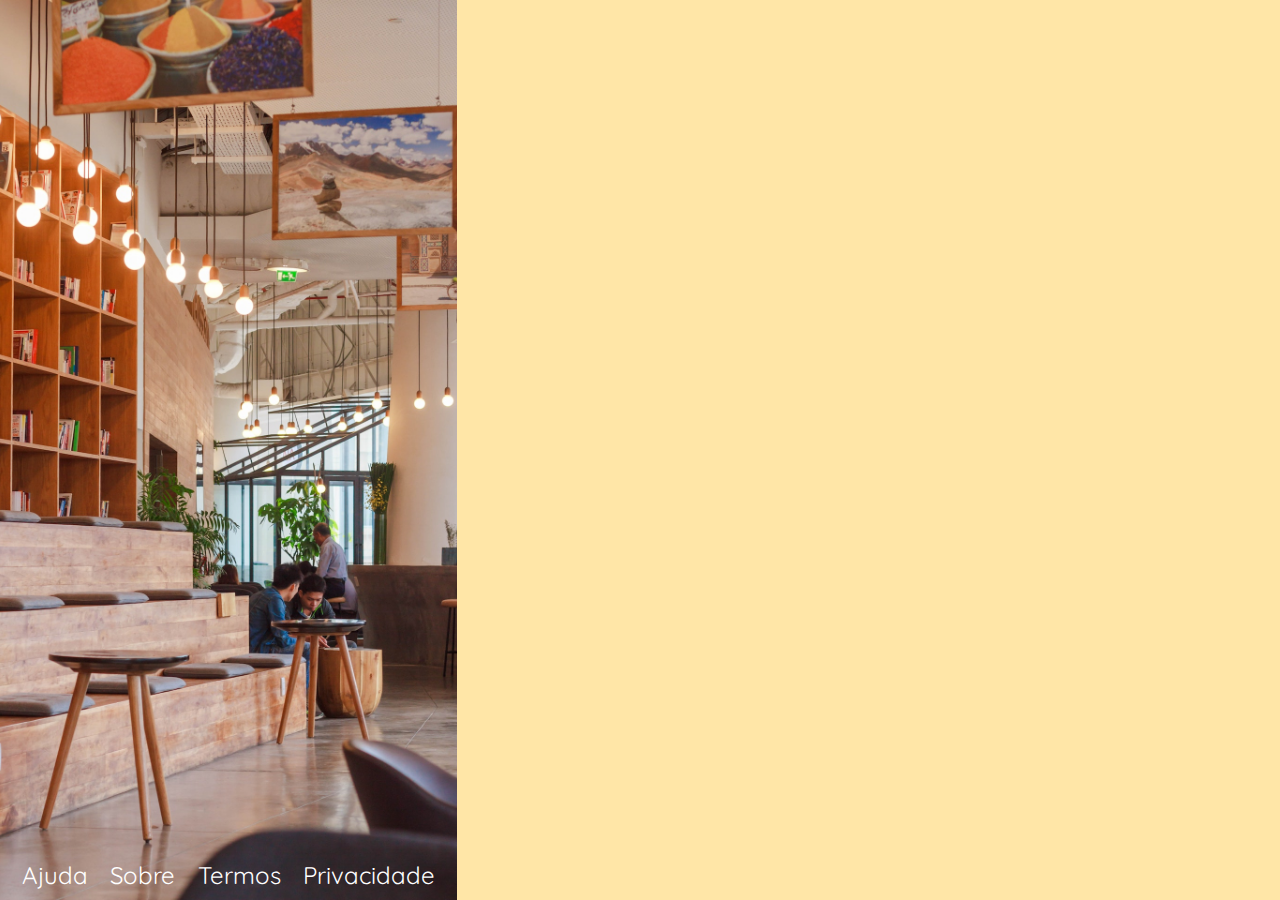
<file: index.html>
<!DOCTYPE html>
<html lang="pt-br">
<head>
    <meta charset="UTF-8">
    <meta http-equiv="X-UA-Compatible" content="IE=edge">
    <meta name="viewport" content="width=device-width, initial-scale=1.0">
    <title>Login</title>
    <link rel="stylesheet" href="estilo.css">
</head>
<body>
    <div id="imagem">
        <footer id="pe">
            <ul id="lista">
                <li><a href="#">Ajuda</a></li>
                <li><a href="#">Sobre</a></li>
                <li><a href="#">Termos</a></li>
                <li><a href="#">Privacidade</a></li>
            </ul>
        </footer>
    </div>
    <main>
        <div id="login">
            <img src="imagens/logo-marrom-fundo.png" alt="logo">
            <H1>Bem vindo de Volta!!</H1>
            <form method="post" action="envio-dados.php">
                    <label for="email" class="dados">E-mail:</label>
                    <input type="email" class="entrada-dados" name="email" placeholder="email@exemplo.com" required minlength="8" maxlength="30">
                    <label for="senha" class="dados" style="margin-top: 30px;">Senha:</label>
                    <input type="password" class="entrada-dados" name="senha" placeholder="Sua senha" required minlength="8" required>             
                <div id="dados-senha">
                    <p><input type="checkbox" id="lembrar" name="lembrar"><label for="lembrar"> Se Lembrar?</label></p>
                    <a href="#">Esqueci a Senha</a>
                </div>
                <input type="submit" id="btn" name="" value="Entrar">                                
                <a href="#">Criar Conta</a>
            </form>
        </div>
            <footer id="lista">
                <ul id="lista-b">
                    <li><a href="#">Ajuda</a></li>
                    <li><a href="#">Sobre</a></li>
                    <li><a href="#">Termos</a></li>
                    <li><a href="#">Privacidade</a></li>
                </ul>
            </footer>
    </main>  
</body>
</html>
</file>
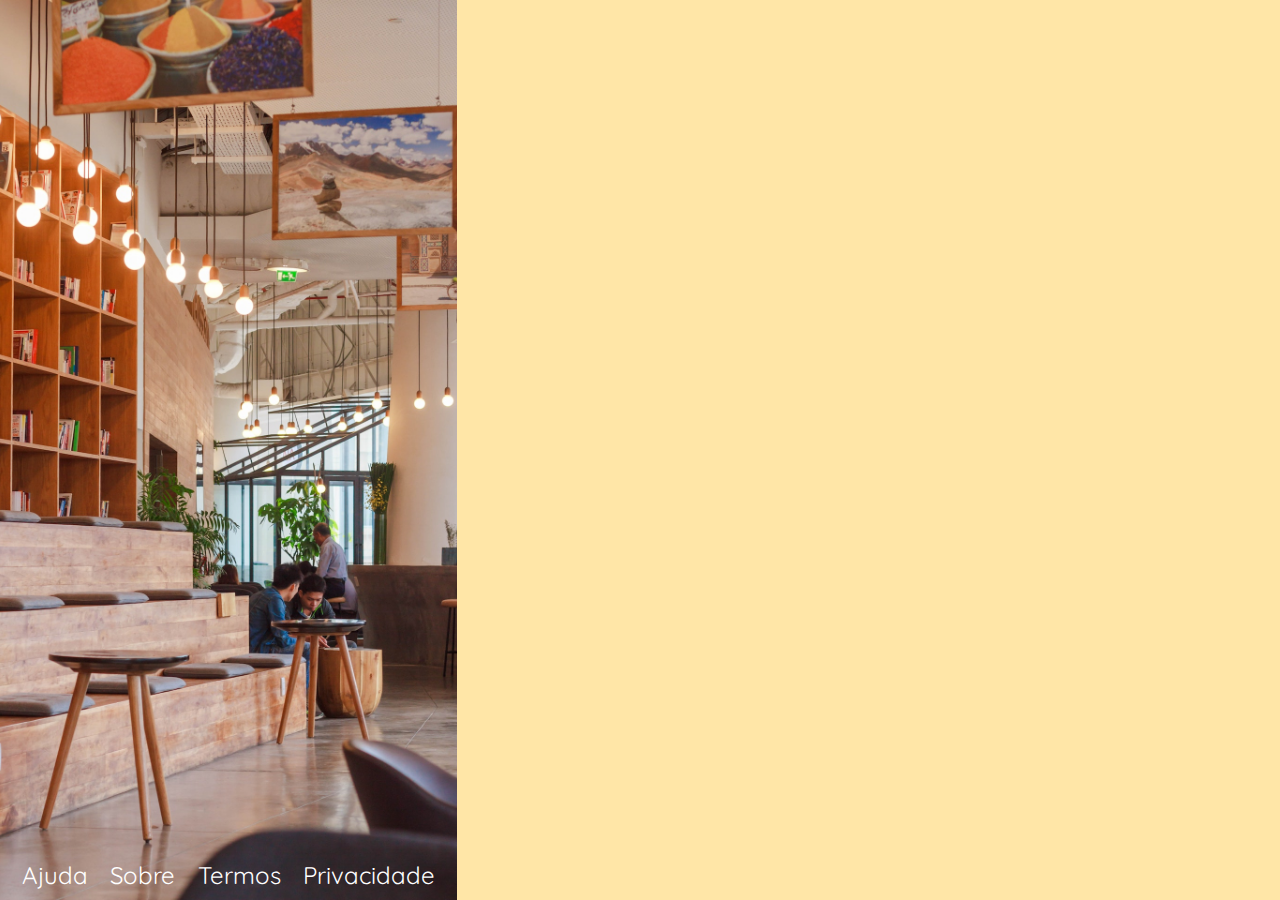
<file: tela-conta.html>
<!DOCTYPE html>
<html lang="pt-br">
<head>
    <meta charset="UTF-8">
    <meta http-equiv="X-UA-Compatible" content="IE=edge">
    <meta name="viewport" content="width=device-width, initial-scale=1.0">
    <title>Criar sua conta</title>
    <link rel="stylesheet" href="estilo-conta.css">
</head>
<body>
    <div id="imagem">
        <footer id="pe">
            <ul id="lista">
                <li><a href="#">Ajuda</a></li>
                <li><a href="#">Sobre</a></li>
                <li><a href="#">Termos</a></li>
                <li><a href="#">Privacidade</a></li>
            </ul>
        </footer>
    </div>
    <main>
        <div id="login">
            <img src="imagens/logo-marrom-fundo.png" alt="logo">
            <H1>Vamos criar sua conta :)</H1>
            <form method="post" action="envio-dados.php">
                <label for="i-mail" class="dados">Email:</label>    
                    <input class="entrada-dados" type="email" name="mail" id="i-mail" required minlength="8" maxlength="30">
                <div id="senha-nome">
                    <p id="senha-p" class="p">
                        <label for="i-senha" class="dados">Senha:</label>
                            <input class="entrada-dados senha" type="password" required min="8" max="30" name="senha" id="i-senha">
                    </p>
                    <p id="senha-p-c" class="p">
                        <label for="c-i-senha" class="dados">Confirmar senha:</label>
                            <input class="entrada-dados senha" type="password" required min="8" max="30" name="c-senha" id="c-i-senha">
                    </p>
                    <p id="nome-p" class="p">
                        <label for="i-nome" class="dados">Nome:</label>
                            <input class="entrada-dados nome" type="text" required min="3" max="15" name="nome" id="i-nome">
                    </p>
                    <p id="nome-p-c" class="p">
                        <label for="s-i-nome" class="dados">Sobrenome:</label>
                            <input class="entrada-dados nome" type="text" required min="3" max="15" name="s-nome" id="s-i-nome">
                    </p>
                </div>
                <div id="links">
                    <input type="checkbox" class="marcar">
                        <label><a href="#">Aceita os nossos termos?</a></label>
                    <input type="checkbox" class="marcar">   
                        <label>Receber Atualizações?</label>  
                </div>
                    <input type="submit" value="Criar conta" id="btn">
            </form>
        </div>
            <footer id="lista">
                <ul id="lista-b">
                    <li><a href="#">Ajuda</a></li>
                    <li><a href="#">Sobre</a></li>
                    <li><a href="#">Termos</a></li>
                    <li><a href="#">Privacidade</a></li>
                </ul>
            </footer>
    </main>  
</body>
</html>
</file>
<file: estilo.css>
@charset "UTF-8";
@import url('https://fonts.googleapis.com/css2?family=Quicksand:wght@300;400&display=swap');

*{
    padding: 0%;
    margin: 0%;
    box-sizing: border-box;
    overflow: auto;
}
:root{
    --cor01: #99582A;
    --cor02: #432818;
    --cor03: #FFE6A7;
    --cor04: #6F1D1B;
}

body{
    background-color: var(--cor03);
    display: flex;
    font-family: 'Quicksand', sans-serif;
}

/*Animação*/

@keyframes slide {
    to{
        opacity: 1;
        transform: translateX(0);
    }
}

/*imagem*/

div#imagem{
    display: flex;
    flex-direction: column;
    justify-content: flex-end;
    margin: 0%;
    height: 100vh;
    width: 50vw;
    background-image: url(imagens/pexels-pew-nguyen-244133.jpg);
    background-position: center center;
    background-repeat: no-repeat;
    background-size: cover;
}

div#imagem > footer#pe > ul#lista{
    color: white;
    font-size: 24px;
    display: flex;
    justify-content: space-evenly;
    padding-bottom: 10px;
    position: relative;
}

div#imagem > footer#pe > ul#lista > a{
    position: relative;
}

/*div#imagem >  footer#pe > ul#lista > a::before{
    content: " ";
    position: absolute;
    width: 100%;
    height: 1px;
    background-color: white;
    bottom: 0px;
    left: 0px;
    transition: 0.5s ease-in-out;
    visibility: hidden;
    transform: scaleX(0);
}

div#imagem > footer#pe > ul#lista > a:hover::before{
    visibility: visible;
    transform: scaleX(1);
}*/

ul > li{
    list-style: none;
}

div#imagem > footer#pe > ul#lista > li > a{
    text-decoration: none;
    color: white;
}

div#imagem > footer#pe > ul#lista > li > a:hover{
    text-decoration: underline;
}

/*Login*/
main{
    width: 90vw;
    display: flex;
    align-items: center;
    justify-content: center;
}
main > footer#lista{
    display: none;
}

main > div#login{
    width: 400px;
    height: 400px;
    background-color: var(--cor03);
    border: 0.5px solid var(--cor01);
    border-radius: 20px;
    opacity: 0;
    animation: slide 0.5s forwards;
    transform: translateX(200px);
    animation-timing-function: ease;
    display: flex;
    flex-direction: column;
    justify-content: center;
    align-items: center;
}

div#login > img{
    margin-top: 0px;
}

div#login > h1{
    font-weight: 300;
    font-size: 24px;
    color: var(--cor01);
    margin-top: 0px;
    margin-bottom: 0px;
}

div#login > form{
    display: flex;
    flex-direction: column;
    justify-content: center;
    align-items: center;
}

div#login > form > label.dados{
    color: var(--cor01);
    font-size: 15px;
    margin-right: 270px;
    position: relative;
}

div#login > form > input.entrada-dados{
    width: 100%;
    height: 35px;
    border-bottom: none;
    background-color: #ffffff00;
    border-top: none;
    border-left: none;
    border-right: none;
    /* box-shadow: 3px 3px 3px rgba(0, 0, 0, 0.25);*/
    margin-top: 5px;
    padding-left: 20px;
    font-size: 16px;
    animation: slide 0.3s forwards;
    outline: none;
    position: relative;
}
div#login > form > input.entrada-dados:focus{
    border-bottom: 1px solid var(--cor01); 
}

input:-webkit-autofill,
textarea:-webkit-autofill,
select:-webkit-autofill {
  -webkit-box-shadow: 0 0 0 1000px var(--cor03) inset !important;
  -webkit-text-fill-color: var(--cor04) !important;
}

/*div#login > form > input.entrada-dados::before{
    content: '';
    position: absolute;
    width: 100%;
    height: 1px;
    bottom: 0;
    left: 0;
    background-color: var(--cor01);
    visibility: hidden;
    transform: scaleX(0);
    transition: all 0.3s ease-in-out 0s;
}
div#login > form > input.entrada-dados:hover::before{
    visibility: visible;
    transform: scaleX(1);
}*/
div#dados-senha{
    margin-top: 5px;
    width: 350px;
    display: flex;
    justify-content: space-between;
    color: var(--cor01);
    font-weight: light;
}

div#login > form > a{
    text-decoration: none;
    color: var(--cor01);
    font-size: 20px;
    text-decoration: underline;
}
div#login > form > div#dados-senha > p > label{
    text-decoration: none;
    color: var(--cor01);
    font-size: 15px;
}

div#login > form > div#dados-senha > a{
    text-decoration: none;
    color: var(--cor01);
    font-size: 15px;
    transition: all 0.3s ease-in-out;
}

div#login > form > div#dados-senha > a:hover{
    text-decoration: underline;
    color: var(--cor01);
    transition: all 0.3s ease-in-out;
}

div#login > form > input#btn{
    color: var(--cor01);
    background-color: var(--cor03);
    border: var(--cor01) solid 1px;
    border: solid 1px var(--cor01);
    width: 124px;
    height: 36px;
    border-radius: 10px;
    font-size: 16px;
    font-family: 'Quicksand', sans-serif;
    font-weight: light;
    margin-bottom: 10px;
    margin-top: 10px;
    transition: all 0.3s ease-in-out;
    cursor: pointer;
}
div#login > form > input#btn:hover{
    background-color: #432818;
    transform: scale(1.1);
    transition: all 0.3s ease-in-out;
    color: white;
    cursor: pointer;
}
/*Rodapé*/



/*Responsividade*/

@media (max-width: 1140px){
    body{
        background-image: url(imagens/pexels-pew-nguyen-244133.jpg);
        background-position: center center;
        background-size: cover;
        background-repeat: no-repeat;
        height: 100vh;
        width: 100vw;
        overflow-x: hidden;
        overflow-y: hidden;
    }
    main{
        display: flex;
        flex-direction: column;
        width: 100%;
        height: 100%;
        position: relative;
        right: 40px;
    }
    div#imagem{
        display: none;
    }
    div#imagem > footer#pe{
        display: block;
    }
    main > div#login{
        position: relative;
        left: 40px;
        border: 1px solid var(--cor01);
    }
    main > footer#lista{
        display: flex;
        position: relative;
        left: 30px;
        width: 400px;
    }
    main > footer#lista > ul{
        display: flex;
        width: 400px;
        justify-content: space-evenly;
    }
    main > footer#lista > ul > li > a{
        color: white;
        text-decoration: none;
    }
    main > footer#lista > ul > li > a:hover{
        text-decoration: underline;
    }
}

@media (max-width:480px) {
    body{
        overflow-x: hidden;
        overflow-y: hidden;
    }
    main > div#login{
        width: 280px;
        height: 280px;
    }
    div#login > img{
        margin-top: 3px;
    }
    
    div#login > h1{
        font-weight: 300;
        font-size: 16px;
    }
    
    div#login > form > label.dados{
        font-size: 10px;
        margin-right: 210px;
    }
    
    div#login > form > input.entrada-dados{
        width: 250px;
        height: 35px;
        font-size: 12px;
        margin-top: 3px;
        font-family: 'Quicksand', sans-serif;
    }
    div#login > form > input.entrada-dados:focus-visible{
        background-color: var(--cor03);
    }
    div#dados-senha{
        margin-top: 5px;
        width: 280px;
        font-weight: light;
        padding-left: 18px;
        padding-right: 18px;
        align-items: baseline;
        padding-bottom: 3px;
    }
    div#login > form > div#dados-senha > a{
        font-size: 10px;
    }
    
    div#login > form > a{
        font-size: 10px;
        margin-bottom: 5px;
    }
    div#login > form > div#dados-senha > p > label{
        font-size: 10px;
    }
    div#login > form > input#btn{
        width: 100px;
        height: 30px;
    }
    main > footer#lista{
        width: 280px;
        font-size: 12.5px;
        display: flex;
        left: 38px;
    }
}
</file>
<file: estilo-conta.css>
@charset "UTF-8";
@import url('https://fonts.googleapis.com/css2?family=Quicksand:wght@300;400&display=swap');

*{
    padding: 0%;
    margin: 0%;
    box-sizing: border-box;
    overflow: auto;
}
:root{
    --cor01: #99582A;
    --cor02: #432818;
    --cor03: #FFE6A7;
    --cor04: #6F1D1B;
}

body{
    background-color: var(--cor03);
    display: flex;
    font-family: 'Quicksand', sans-serif;
}

/*Animação*/

@keyframes slide {
    to{
        opacity: 1;
        transform: translateX(0);
    }
}

/*imagem*/

div#imagem{
    display: flex;
    flex-direction: column;
    justify-content: flex-end;
    margin: 0%;
    height: 100vh;
    width: 50vw;
    background-image: url(imagens/pexels-pew-nguyen-244133.jpg);
    background-position: center center;
    background-repeat: no-repeat;
    background-size: cover;
}

div#imagem > footer#pe > ul#lista{
    color: white;
    font-size: 24px;
    display: flex;
    justify-content: space-evenly;
    padding-bottom: 10px;
    position: relative;
}

div#imagem > footer#pe > ul#lista > a{
    position: relative;
}

/*div#imagem >  footer#pe > ul#lista > a::before{
    content: " ";
    position: absolute;
    width: 100%;
    height: 1px;
    background-color: white;
    bottom: 0px;
    left: 0px;
    transition: 0.5s ease-in-out;
    visibility: hidden;
    transform: scaleX(0);
}

div#imagem > footer#pe > ul#lista > a:hover::before{
    visibility: visible;
    transform: scaleX(1);
}*/

ul > li{
    list-style: none;
}

div#imagem > footer#pe > ul#lista > li > a{
    text-decoration: none;
    color: white;
}

div#imagem > footer#pe > ul#lista > li > a:hover{
    text-decoration: underline;
}

/*Login*/
main{
    width: 90vw;
    display: flex;
    align-items: center;
    justify-content: center;
}
main > footer#lista{
    display: none;
}

main > div#login{
    width: 500px;
    height: 500px;
    background-color: var(--cor03);
    border: 0.5px solid var(--cor01);
    border-radius: 20px;
    opacity: 0;
    animation: slide 0.5s forwards;
    transform: translateX(200px);
    animation-timing-function: ease;
    display: flex;
    flex-direction: column;
    justify-content: center;
    align-items: center;
}

div#login > h1{
    font-weight: 300;
    font-size: 24px;
    color: var(--cor01);
    margin-top: 0px;
    margin-bottom: 0px;
}

div#login > form{
    display: flex;
    flex-direction: column;
    justify-content: center;
    align-items: center;
    width: auto;
    height: auto;
    overflow: hidden;
}

div#login > form > label.dados{
    color: var(--cor01);
    font-size: 20px;
    margin-right: 270px;
    position: relative;
    bottom: 2px;
    left: -50px;
}

div#login > form > input.entrada-dados{
    width: 442px;
    background: none;
    border: none;
    border-bottom: 1px solid var(--cor01);
    margin-top: 5px;
    margin-bottom: 10px;
    font-size: 16px;
    animation: slide 0.3s forwards;
    position: relative;
}

div#login > form > input.entrada-dados:focus{
    outline: none;
    color: var(--cor01);
}
/*fom*/
div#senha-nome{
    display: grid;
    grid-template-columns: 1fr 1fr;
    grid-template-rows: 1fr 1fr;
    width: 100%;
    height: 155px;
    font-size: 20px;
    color: var(--cor01);
}

div#senha-nome > p#senha-p > label.dados{
    position: relative;
    left: 39px;
}

div#senha-nome > p#senha-p > input.senha{
    position: relative;
    width: 200px;
    left: 30px;
    background: none;
    outline: none;
    border: none;
    border-bottom: 1px solid var(--cor01);
    color: var(--cor01);
}

div#senha-nome > p#senha-p > input.senha:focus{
    color: var(--cor01);
}

div#senha-nome > p#senha-p-c > input.senha{
    width: 200px;
    background: none;
    outline: none;
    border: none;
    border-bottom: 1px solid var(--cor01);
    color: var(--cor01);
}

div#senha-nome > p#nome-p > label.dados{
    position: relative;
    left: 39px;
}

div#senha-nome > p#nome-p > input.nome{
    position: relative;
    width: 200px;
    left: 30px;
    background: none;
    outline: none;
    border: none;
    border-bottom: 1px solid var(--cor01);
    color: var(--cor01);
}

div#senha-nome > p#nome-p > input.nome:focus{
    color: var(--cor01);
}

div#senha-nome > p#nome-p-c > input.nome{
    position: relative;
    width: 200px;
    background: none;
    outline: none;
    border: none;
    border-bottom: 1px solid var(--cor01); 
    color: var(--cor01);
}
/*fim form*/
input:-webkit-autofill,
textarea:-webkit-autofill,
select:-webkit-autofill {
  -webkit-box-shadow: 0 0 0 1000px var(--cor03) inset !important;
  -webkit-text-fill-color: var(--cor04) !important;
}

/*div#login > form > input.entrada-dados::before{
    content: '';
    position: absolute;
    width: 100%;
    height: 1px;
    bottom: 0;
    left: 0;
    background-color: var(--cor01);
    visibility: hidden;
    transform: scaleX(0);
    transition: all 0.3s ease-in-out 0s;
}*/

div#login > form > input.entrada-dados:hover::before{
    visibility: visible;
    transform: scaleX(1);
}

div#login > form > input#btn{
    color: var(--cor01);
    background-color: var(--cor03);
    border: var(--cor01) solid 1px;
    border: solid 1px var(--cor01);
    width: 124px;
    height: 36px;
    border-radius: 10px;
    font-size: 16px;
    font-family: 'Quicksand', sans-serif;
    font-weight: light;
    margin-top: 30px;
    position: relative;
    bottom: 10px;
    transition: all 0.3s ease-in-out;
    cursor: pointer;
}
div#login > form > input#btn:hover{
    background-color: #432818;
    transform: scale(1.1);
    transition: all 0.3s ease-in-out;
    color: white;
    cursor: pointer;
}

div#login label a{
    color: var(--cor04);
}

/*Rodapé*/



/*Responsividade*/

@media (max-width: 1140px){
    body{
        background-image: url(imagens/pexels-pew-nguyen-244133.jpg);
        background-position: center center;
        background-size: cover;
        background-repeat: no-repeat;
        height: 100vh;
        width: 100vw;
        overflow-x: hidden;
        overflow-y: hidden;
    }
    main{
        display: flex;
        flex-direction: column;
        width: 100%;
        height: 100%;
        position: relative;
        right: 40px;
    }
    div#imagem{
        display: none;
    }
    div#imagem > footer#pe{
        display: block;
    }
    main > div#login{
        position: relative;
        left: 40px;
        border: 1px solid var(--cor01);
    }
    /*form*/
    div#login > form > label.dados{
        position: relative;
        top: 10px;
    }
    div#login > form > input.entrada-dados{
        width: 420px;
        position: relative;
        top: 5px;
    }
    div#senha-nome{
        display: grid;
        grid-template-columns: 1fr;
        grid-template-rows: repeat(4, 1fr); 
        height: 210px;
    } 
    div#senha-nome > p#senha-p{
        overflow: hidden;
    }
    div#senha-nome > p#senha-p > input.senha{
        width: 100%;
    }
    div#senha-nome > p#senha-p-c{
        overflow: hidden;
    }
    div#senha-nome > p#senha-p-c > input.senha{
        width: 100%;
    }
    div#senha-nome > p#nome-p{
        overflow: hidden;
    }
    div#senha-nome > p#nome-p > input.nome{
        width: 100%;  
    }
    div#senha-nome > p#nome-p-c{
        overflow: hidden;
    }
    div#senha-nome > p#nome-p-c > input.nome{
        width: 100%;
    }
    /*fim form*/  
    main > footer#lista{
        display: flex;
        position: relative;
        left: 30px;
        width: 400px;
    }
    main > footer#lista > ul{
        display: flex;
        width: 400px;
        justify-content: space-evenly;
    }
    main > footer#lista > ul > li > a{
        color: white;
        text-decoration: none;
    }
    main > footer#lista > ul > li > a:hover{
        text-decoration: underline;
    }
}

@media (max-width:480px) {
    body{
        overflow-x: hidden;
        overflow-y: hidden;
    }
    main > div#login{
        width: 280px;
        height: 280px;
    }
    div#login > img{
        margin-top: 3px;
    }
    
    div#login > h1{
        font-weight: 300;
        font-size: 16px;
    }
    
    div#login > form > label.dados{
        font-size: 10px;
        margin-right: 210px;
    }
    
    div#login > form > input.entrada-dados{
        width: 250px;
        height: 35px;
        font-size: 12px;
        margin-top: 3px;
        font-family: 'Quicksand', sans-serif;
    }
    div#login > form > input.entrada-dados:focus-visible{
        background-color: var(--cor03);
    }
    div#dados-senha{
        margin-top: 5px;
        width: 280px;
        font-weight: light;
        padding-left: 18px;
        padding-right: 18px;
        align-items: baseline;
        padding-bottom: 3px;
    }
    div#login > form > div#dados-senha > a{
        font-size: 10px;
    }
    
    div#login > form > a{
        font-size: 10px;
        margin-bottom: 5px;
    }
    div#login > form > div#dados-senha > p > label{
        font-size: 10px;
    }
    div#login > form > input#btn{
        width: 100px;
        height: 30px;
    }
    main > footer#lista{
        width: 280px;
        font-size: 12.5px;
        display: flex;
        left: 38px;
    }
}
</file>
